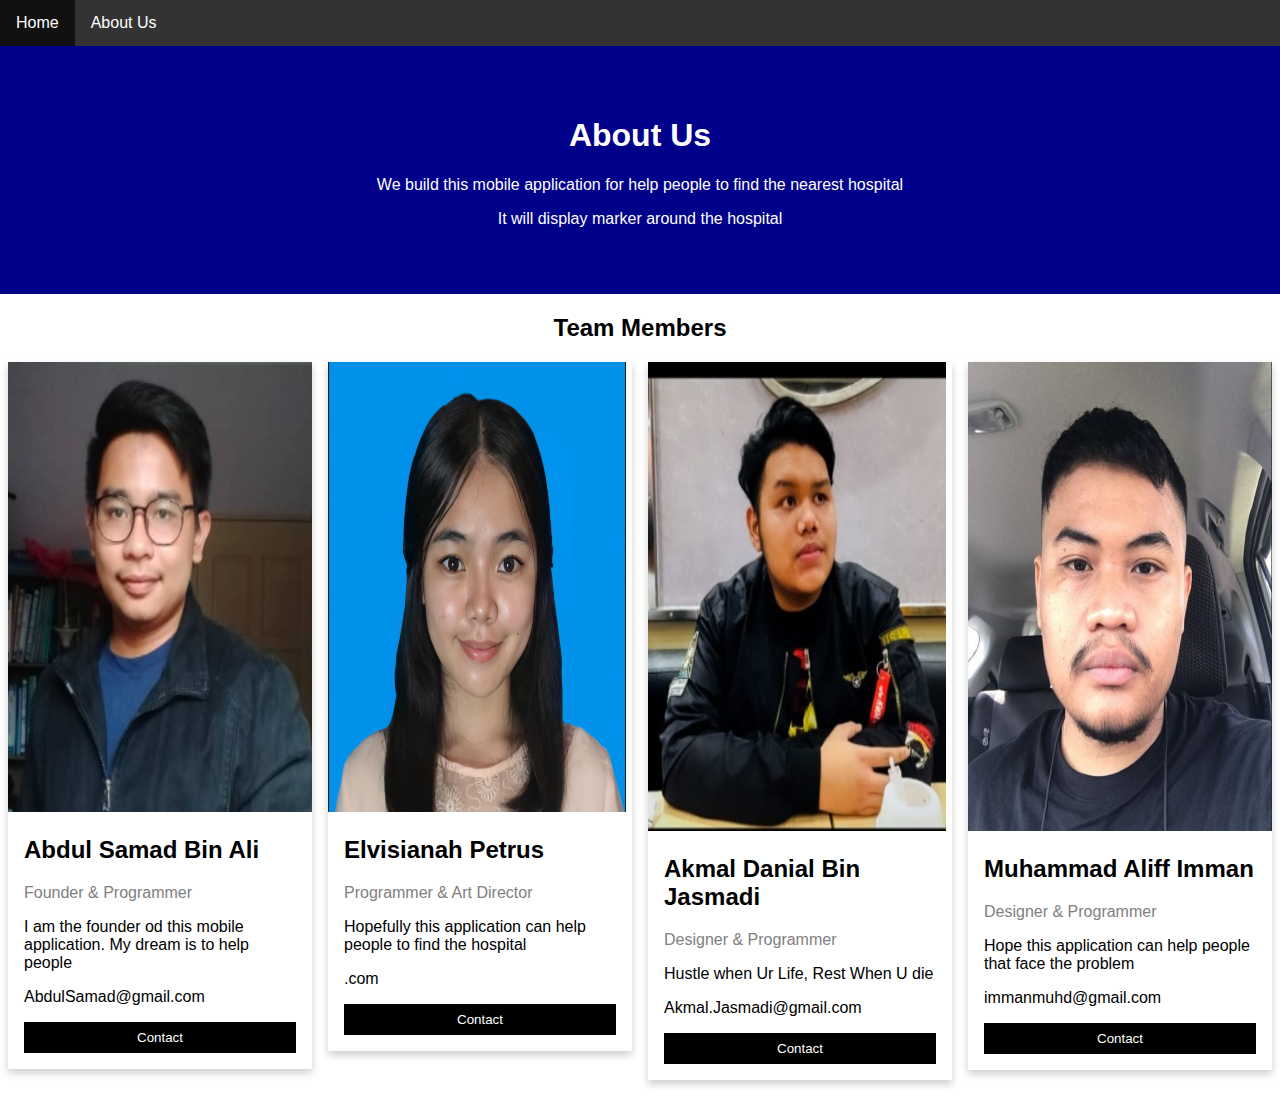
<file: aboutus.html>
<!DOCTYPE html>
<html>

<meta name="viewport" content="width=device-width, initial-scale=1">
<link rel="stylesheet" type="text/css" media="screen" href="css/aboutstyle.css" />
<style>
</style>
<head>
    <ul>
        <li><a class="active" href="index.html">Home</a></li>
        <li><a href="aboutus.html">About Us</a></li>
      </ul>
</head>

<body>

<div class="about-section">
  <h1>About Us</h1>
  <p>We build this mobile application for help people to find the nearest hospital</p>
  <p>It will display marker around the hospital </p>
</div>

<h2 style="text-align:center">Team Members</h2>
<div class="row">
  <div class="column">
    <div class="card">
      <img src="images/samad.jpeg" alt="Jane" style="width:100% " height="450px">
      <div class="container">
        <h2>Abdul Samad Bin Ali</h2>
        <p class="title">Founder & Programmer</p>
        <p>I am the founder od this mobile application. My dream is to help people </p>
        <p>AbdulSamad@gmail.com</p>
        <p><button class="button">Contact</button></p>
      </div>
    </div>
  </div>

  <div class="column">
    <div class="card">
      <img src="images/elvi.png" alt="Mike" style="width:98%" height="450px">
      <div class="container">
        <h2>Elvisianah Petrus</h2>
        <p class="title">Programmer & Art Director </p>
        <p>Hopefully this application can help people to find the hospital</p>
        <p>.com</p>
        <p><button class="button">Contact</button></p>
      </div>
    </div>
  </div>
  
  <div class="column">
    <div class="card">
      <img src="images/donny.jpeg" alt="John" style="width:98%" height="469px">
      <div class="container">
        <h2>Akmal Danial Bin Jasmadi</h2>
        <p class="title">Designer & Programmer</p>
        <p>Hustle when Ur Life, Rest When U die </p>
        <p>Akmal.Jasmadi@gmail.com</p>
        <p><button class="button">Contact</button></p>
      </div>
    </div>
  </div>

  <div class="column">
    <div class="card">
      <img src="images/imman.jpeg" alt="John" style="width:100%" height="469px">
      <div class="container">
        <h2>Muhammad Aliff Imman </h2>
        <p class="title">Designer & Programmer</p>
        <p>Hope this application can help people that face the problem</p>
        <p>immanmuhd@gmail.com</p>
        <p><button class="button">Contact</button></p>
      </div>
    </div>
  </div>
</div>

</body>
</html>
</file>
<file: css/aboutstyle.css>
ul {
    list-style-type: none;
    margin: 0;
    padding: 0;
    overflow: hidden;
    background-color: #333;
  }
  
  li {
    float: left;
  }
  
  li a {
    display: block;
    color: white;
    text-align: center;
    padding: 14px 16px;
    text-decoration: none;
  }
  
  li a:hover {
    background-color: #111;
  }
  body {
    font-family: Arial, Helvetica, sans-serif;
    margin: 0;
  }
  
  html {
    box-sizing: border-box;
  }
  
  *, *:before, *:after {
    box-sizing: inherit;
  }
  
  .column {
    float: left;
    width: 25%;
    margin-bottom: 16px;
    padding: 0 8px;
  }
  
  .card {
    box-shadow: 0 4px 8px 0 rgba(0, 0, 0, 0.2);
    margin: center;
  }
  
  .about-section {
    padding: 50px;
    text-align: center;
    background-color: #00008b;
    color: white;
  }
  
  .container {
    padding: 0 16px;
  }
  
  .container::after, .row::after {
    content: "";
    clear: both;
    display: table;
  }
  
  .title {
    color: grey;
  }
  
  .button {
    border: none;
    outline: 0;
    display: inline-block;
    padding: 8px;
    color: white;
    background-color: #000;
    text-align: center;
    cursor: pointer;
    width: 100%;
  }
  
  .button:hover {
    background-color: #555;
  }
  
  @media screen and (max-width: 650px) {
    .column {
      width: 100%;
      display: block;
    }
  }
</file>
